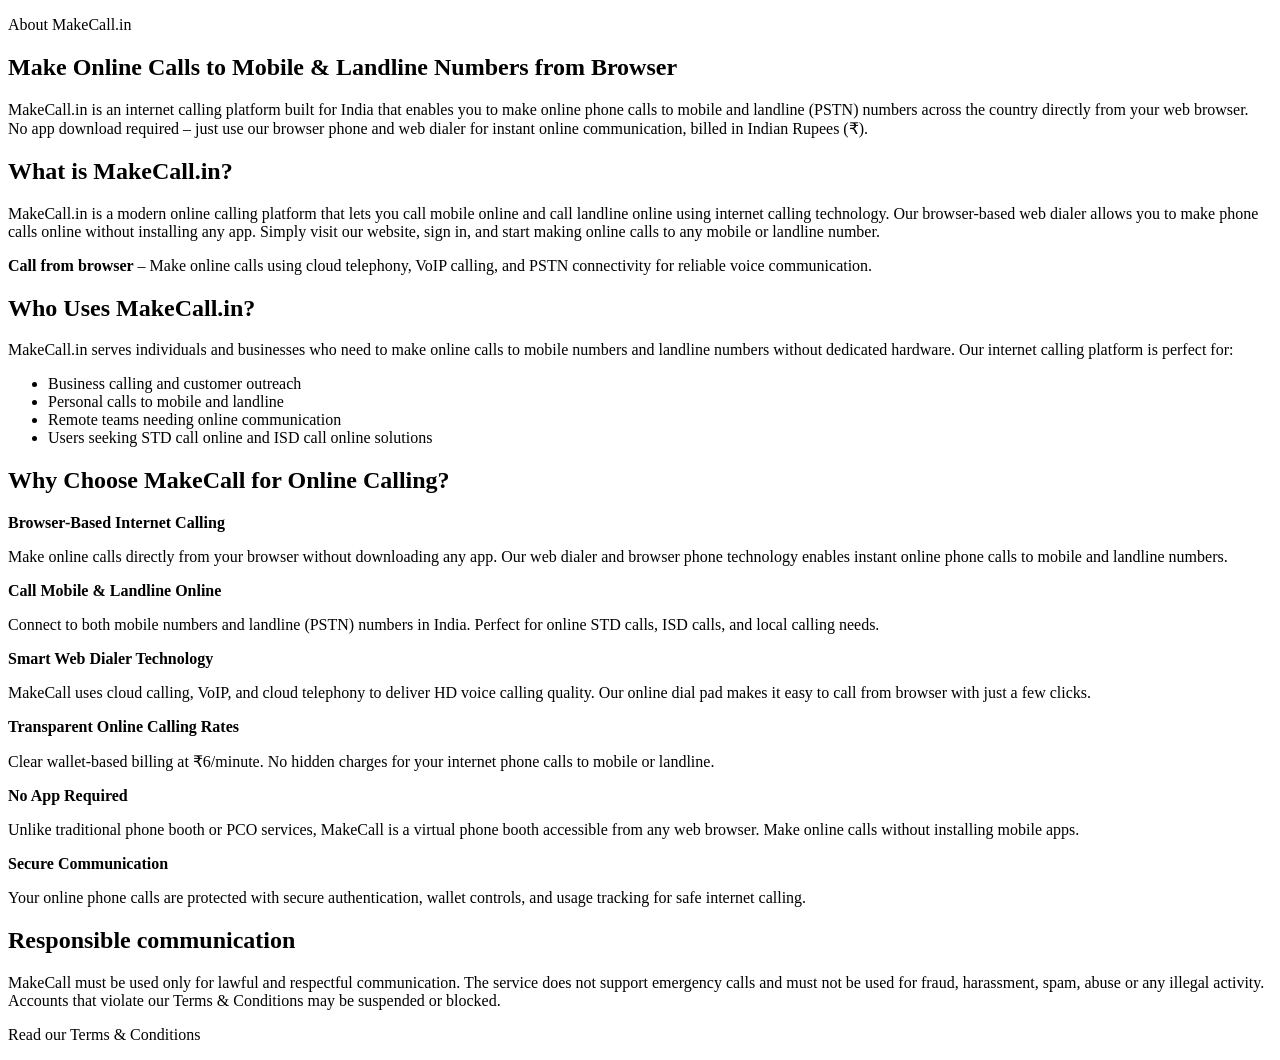
<file: src/main/resources/templates/public/about.html>
<!DOCTYPE html>
<html lang="en" xmlns:th="http://www.thymeleaf.org">
<head>
  <meta charset="UTF-8">
  <meta name="viewport" content="width=device-width, initial-scale=1.0, viewport-fit=cover">
  <th:block th:replace="~{fragments/site :: seo(${pageTitle}, ${pageDescription}, ${pageKeywords}, ${canonicalPath}, 'website')}"></th:block>
  <th:block th:replace="~{fragments/site :: structuredData(${pageTitle}, ${pageDescription}, ${canonicalPath})}"></th:block>
</head>
<body>
  <div th:replace="~{fragments/site :: background}"></div>
  <header th:replace="~{fragments/site :: publicNav(${activePage})}"></header>

  <main class="content-page" id="main-content">
    <section class="content-hero card">
      <p class="eyebrow">About MakeCall.in</p>
      <h1>Make Online Calls to Mobile & Landline Numbers from Browser</h1>
      <p class="content-lead">MakeCall.in is an internet calling platform built for India that enables you to make online phone calls to mobile and landline (PSTN) numbers across the country directly from your web browser. No app download required – just use our browser phone and web dialer for instant online communication, billed in Indian Rupees (₹).</p>
    </section>

    <section class="content-grid two-col" aria-label="MakeCall overview">
      <article class="card content-card">
        <h2>What is MakeCall.in?</h2>
        <p>MakeCall.in is a modern online calling platform that lets you call mobile online and call landline online using internet calling technology. Our browser-based web dialer allows you to make phone calls online without installing any app. Simply visit our website, sign in, and start making online calls to any mobile or landline number.</p>
        <p><strong>Call from browser</strong> – Make online calls using cloud telephony, VoIP calling, and PSTN connectivity for reliable voice communication.</p>
      </article>
      <article class="card content-card">
        <h2>Who Uses MakeCall.in?</h2>
        <p>MakeCall.in serves individuals and businesses who need to make online calls to mobile numbers and landline numbers without dedicated hardware. Our internet calling platform is perfect for:</p>
        <ul>
          <li>Business calling and customer outreach</li>
          <li>Personal calls to mobile and landline</li>
          <li>Remote teams needing online communication</li>
          <li>Users seeking STD call online and ISD call online solutions</li>
        </ul>
      </article>
    </section>

    <section class="card content-card">
      <h2>Why Choose MakeCall for Online Calling?</h2>
      <div class="feature-list">
        <div>
          <strong>Browser-Based Internet Calling</strong>
          <p>Make online calls directly from your browser without downloading any app. Our web dialer and browser phone technology enables instant online phone calls to mobile and landline numbers.</p>
        </div>
        <div>
          <strong>Call Mobile & Landline Online</strong>
          <p>Connect to both mobile numbers and landline (PSTN) numbers in India. Perfect for online STD calls, ISD calls, and local calling needs.</p>
        </div>
        <div>
          <strong>Smart Web Dialer Technology</strong>
          <p>MakeCall uses cloud calling, VoIP, and cloud telephony to deliver HD voice calling quality. Our online dial pad makes it easy to call from browser with just a few clicks.</p>
        </div>
        <div>
          <strong>Transparent Online Calling Rates</strong>
          <p>Clear wallet-based billing at ₹6/minute. No hidden charges for your internet phone calls to mobile or landline.</p>
        </div>
        <div>
          <strong>No App Required</strong>
          <p>Unlike traditional phone booth or PCO services, MakeCall is a virtual phone booth accessible from any web browser. Make online calls without installing mobile apps.</p>
        </div>
        <div>
          <strong>Secure Communication</strong>
          <p>Your online phone calls are protected with secure authentication, wallet controls, and usage tracking for safe internet calling.</p>
        </div>
      </div>
    </section>

    <section class="card content-card">
      <h2>Responsible communication</h2>
      <p>MakeCall must be used only for lawful and respectful communication. The service does not support emergency calls and must not be used for fraud, harassment, spam, abuse or any illegal activity. Accounts that violate our Terms &amp; Conditions may be suspended or blocked.</p>
      <p><a class="link-button" th:href="@{/terms}">Read our Terms &amp; Conditions</a></p>
    </section>
  </main>

  <footer th:replace="~{fragments/site :: publicFooter(${activePage})}"></footer>
</body>
</html>
</file>
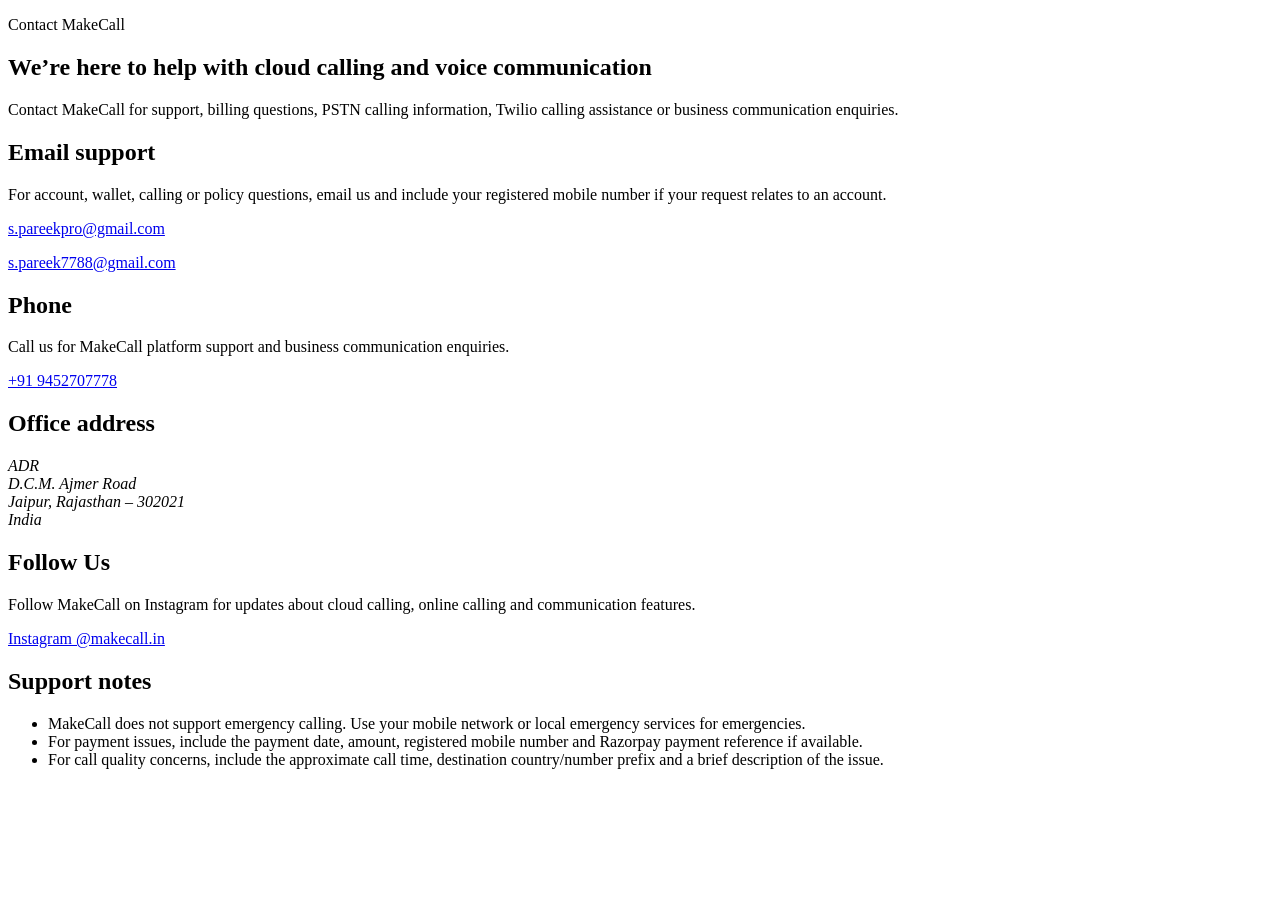
<file: src/main/resources/templates/public/contact.html>
<!DOCTYPE html>
<html lang="en" xmlns:th="http://www.thymeleaf.org">
<head>
  <meta charset="UTF-8">
  <meta name="viewport" content="width=device-width, initial-scale=1.0, viewport-fit=cover">
  <th:block th:replace="~{fragments/site :: seo(${pageTitle}, ${pageDescription}, ${pageKeywords}, ${canonicalPath}, 'website')}"></th:block>
  <th:block th:replace="~{fragments/site :: structuredData(${pageTitle}, ${pageDescription}, ${canonicalPath})}"></th:block>
</head>
<body>
  <div th:replace="~{fragments/site :: background}"></div>
  <header th:replace="~{fragments/site :: publicNav(${activePage})}"></header>

  <main class="content-page" id="main-content">
    <section class="content-hero card">
      <p class="eyebrow">Contact MakeCall</p>
      <h1>We’re here to help with cloud calling and voice communication</h1>
      <p class="content-lead">Contact MakeCall for support, billing questions, PSTN calling information, Twilio calling assistance or business communication enquiries.</p>
    </section>

    <section class="content-grid two-col" aria-label="Contact options">
      <article class="card contact-card">
        <h2>Email support</h2>
        <p>For account, wallet, calling or policy questions, email us and include your registered mobile number if your request relates to an account.</p>
        <p><a href="mailto:s.pareekpro@gmail.com">s.pareekpro@gmail.com</a></p>
        <p><a href="mailto:s.pareek7788@gmail.com">s.pareek7788@gmail.com</a></p>
      </article>

      <article class="card contact-card">
        <h2>Phone</h2>
        <p>Call us for MakeCall platform support and business communication enquiries.</p>
        <p><a href="tel:+919452707778">+91 9452707778</a></p>
      </article>

      <article class="card contact-card">
        <h2>Office address</h2>
        <address>
          ADR<br>
          D.C.M. Ajmer Road<br>
          Jaipur, Rajasthan – 302021<br>
          India
        </address>
      </article>

      <article class="card contact-card">
        <h2>Follow Us</h2>
        <p>Follow MakeCall on Instagram for updates about cloud calling, online calling and communication features.</p>
        <p><a href="https://instagram.com/makecall.in" target="_blank" rel="noopener noreferrer">Instagram @makecall.in</a></p>
      </article>
    </section>

    <section class="card content-card">
      <h2>Support notes</h2>
      <ul>
        <li>MakeCall does not support emergency calling. Use your mobile network or local emergency services for emergencies.</li>
        <li>For payment issues, include the payment date, amount, registered mobile number and Razorpay payment reference if available.</li>
        <li>For call quality concerns, include the approximate call time, destination country/number prefix and a brief description of the issue.</li>
      </ul>
    </section>
  </main>

  <footer th:replace="~{fragments/site :: publicFooter(${activePage})}"></footer>
</body>
</html>
</file>
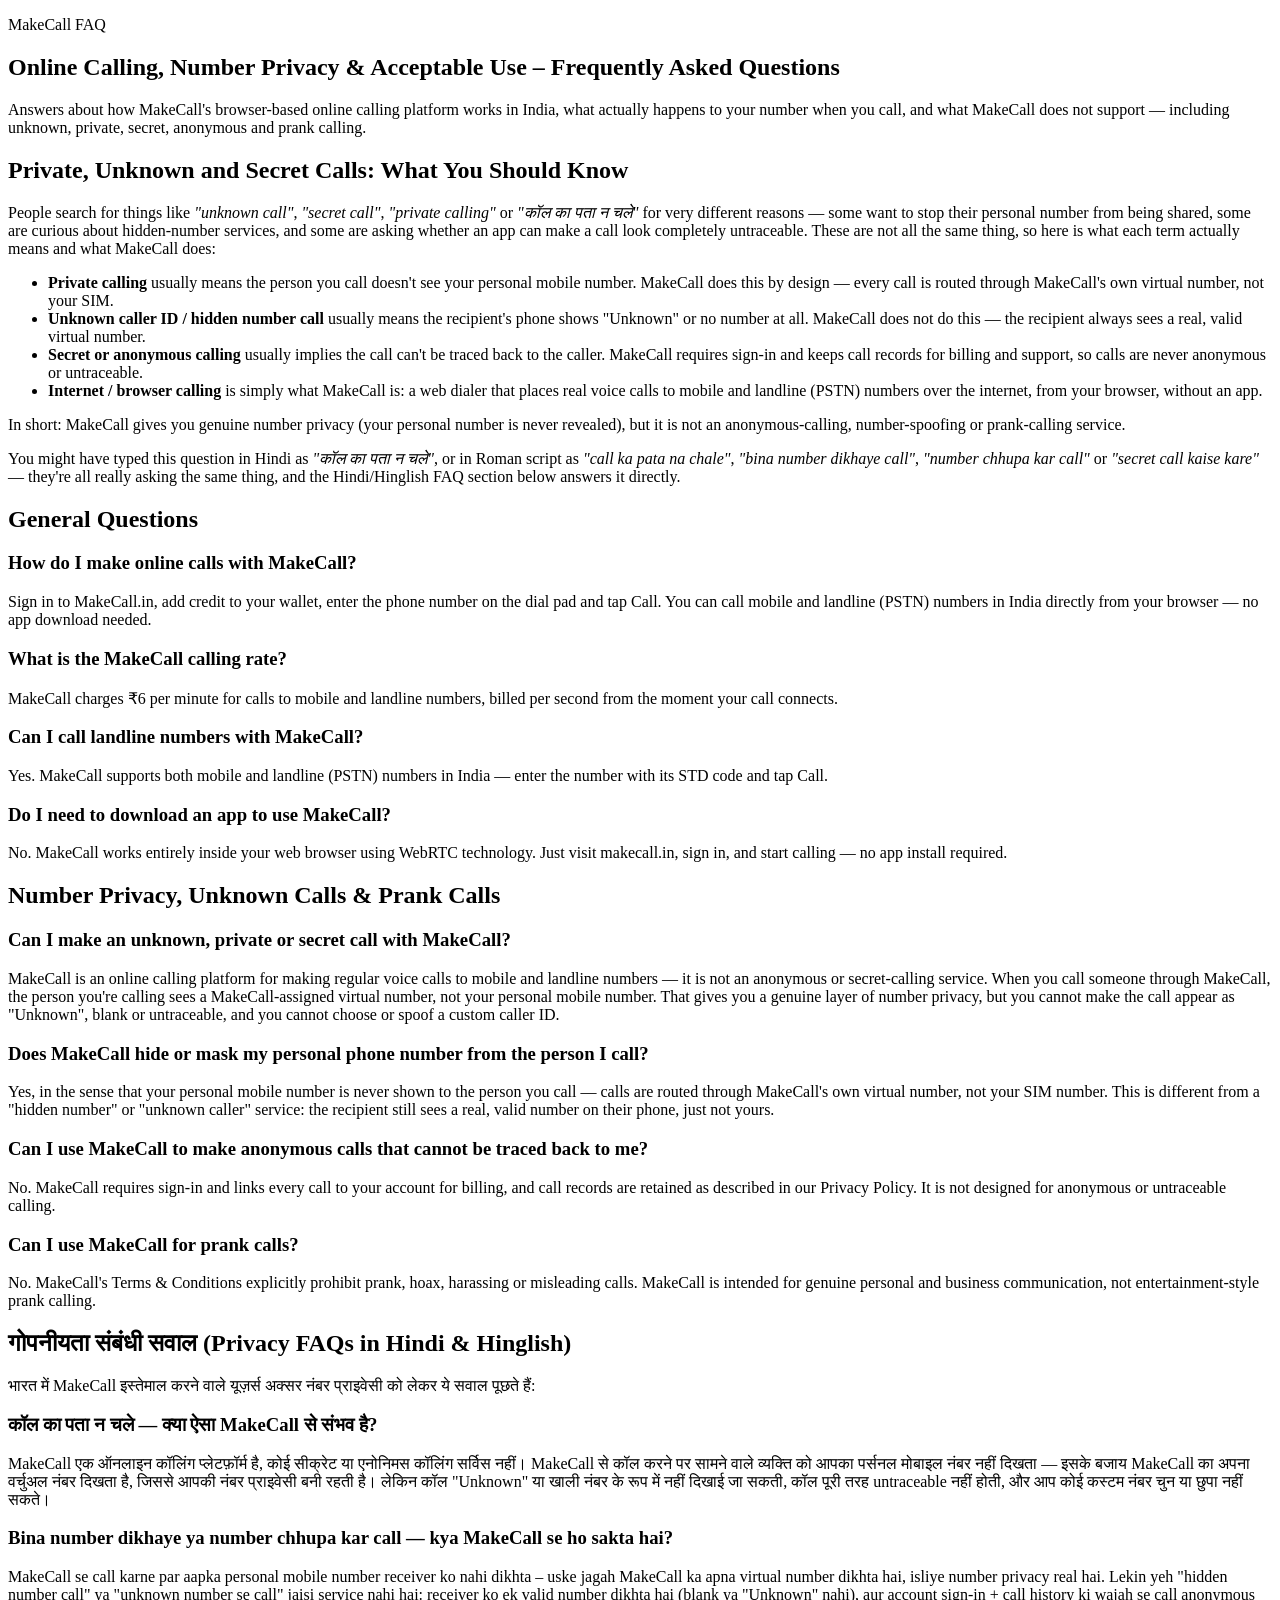
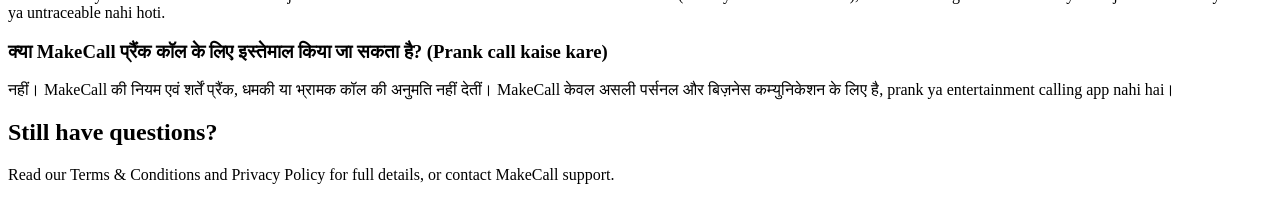
<file: src/main/resources/templates/public/faq.html>
<!DOCTYPE html>
<html lang="en" xmlns:th="http://www.thymeleaf.org">
<head>
  <meta charset="UTF-8">
  <meta name="viewport" content="width=device-width, initial-scale=1.0, viewport-fit=cover">
  <th:block th:replace="~{fragments/site :: seo(${pageTitle}, ${pageDescription}, ${pageKeywords}, ${canonicalPath}, 'website')}"></th:block>
  <th:block th:replace="~{fragments/site :: structuredData(${pageTitle}, ${pageDescription}, ${canonicalPath})}"></th:block>
</head>
<body>
  <div th:replace="~{fragments/site :: background}"></div>
  <header th:replace="~{fragments/site :: publicNav(${activePage})}"></header>

  <main class="content-page" id="main-content">
    <section class="content-hero card">
      <p class="eyebrow">MakeCall FAQ</p>
      <h1>Online Calling, Number Privacy &amp; Acceptable Use – Frequently Asked Questions</h1>
      <p class="content-lead">Answers about how MakeCall's browser-based online calling platform works in India, what actually happens to your number when you call, and what MakeCall does not support — including unknown, private, secret, anonymous and prank calling.</p>
    </section>

    <section class="card content-card">
      <h2>Private, Unknown and Secret Calls: What You Should Know</h2>
      <p>People search for things like <em>"unknown call"</em>, <em>"secret call"</em>, <em>"private calling"</em> or <em>"कॉल का पता न चले"</em> for very different reasons — some want to stop their personal number from being shared, some are curious about hidden-number services, and some are asking whether an app can make a call look completely untraceable. These are not all the same thing, so here is what each term actually means and what MakeCall does:</p>
      <ul>
        <li><strong>Private calling</strong> usually means the person you call doesn't see your personal mobile number. MakeCall does this by design — every call is routed through MakeCall's own virtual number, not your SIM.</li>
        <li><strong>Unknown caller ID / hidden number call</strong> usually means the recipient's phone shows "Unknown" or no number at all. MakeCall does not do this — the recipient always sees a real, valid virtual number.</li>
        <li><strong>Secret or anonymous calling</strong> usually implies the call can't be traced back to the caller. MakeCall requires sign-in and keeps call records for billing and support, so calls are never anonymous or untraceable.</li>
        <li><strong>Internet / browser calling</strong> is simply what MakeCall is: a web dialer that places real voice calls to mobile and landline (PSTN) numbers over the internet, from your browser, without an app.</li>
      </ul>
      <p>In short: MakeCall gives you genuine number privacy (your personal number is never revealed), but it is not an anonymous-calling, number-spoofing or prank-calling service.</p>
      <p>You might have typed this question in Hindi as <em>"कॉल का पता न चले"</em>, or in Roman script as <em>"call ka pata na chale"</em>, <em>"bina number dikhaye call"</em>, <em>"number chhupa kar call"</em> or <em>"secret call kaise kare"</em> — they're all really asking the same thing, and the Hindi/Hinglish FAQ section below answers it directly.</p>
    </section>

    <section class="card content-card" aria-labelledby="faq-general-title">
      <h2 id="faq-general-title">General Questions</h2>

      <div class="faq-item">
        <h3>How do I make online calls with MakeCall?</h3>
        <p>Sign in to MakeCall.in, add credit to your wallet, enter the phone number on the dial pad and tap Call. You can call mobile and landline (PSTN) numbers in India directly from your browser — no app download needed.</p>
      </div>

      <div class="faq-item">
        <h3>What is the MakeCall calling rate?</h3>
        <p>MakeCall charges ₹6 per minute for calls to mobile and landline numbers, billed per second from the moment your call connects.</p>
      </div>

      <div class="faq-item">
        <h3>Can I call landline numbers with MakeCall?</h3>
        <p>Yes. MakeCall supports both mobile and landline (PSTN) numbers in India — enter the number with its STD code and tap Call.</p>
      </div>

      <div class="faq-item">
        <h3>Do I need to download an app to use MakeCall?</h3>
        <p>No. MakeCall works entirely inside your web browser using WebRTC technology. Just visit makecall.in, sign in, and start calling — no app install required.</p>
      </div>
    </section>

    <section class="card content-card" aria-labelledby="faq-privacy-title">
      <h2 id="faq-privacy-title">Number Privacy, Unknown Calls &amp; Prank Calls</h2>

      <div class="faq-item">
        <h3>Can I make an unknown, private or secret call with MakeCall?</h3>
        <p>MakeCall is an online calling platform for making regular voice calls to mobile and landline numbers — it is not an anonymous or secret-calling service. When you call someone through MakeCall, the person you're calling sees a MakeCall-assigned virtual number, not your personal mobile number. That gives you a genuine layer of number privacy, but you cannot make the call appear as "Unknown", blank or untraceable, and you cannot choose or spoof a custom caller ID.</p>
      </div>

      <div class="faq-item">
        <h3>Does MakeCall hide or mask my personal phone number from the person I call?</h3>
        <p>Yes, in the sense that your personal mobile number is never shown to the person you call — calls are routed through MakeCall's own virtual number, not your SIM number. This is different from a "hidden number" or "unknown caller" service: the recipient still sees a real, valid number on their phone, just not yours.</p>
      </div>

      <div class="faq-item">
        <h3>Can I use MakeCall to make anonymous calls that cannot be traced back to me?</h3>
        <p>No. MakeCall requires sign-in and links every call to your account for billing, and call records are retained as described in our Privacy Policy. It is not designed for anonymous or untraceable calling.</p>
      </div>

      <div class="faq-item">
        <h3>Can I use MakeCall for prank calls?</h3>
        <p>No. MakeCall's <a class="link-button" th:href="@{/terms}">Terms &amp; Conditions</a> explicitly prohibit prank, hoax, harassing or misleading calls. MakeCall is intended for genuine personal and business communication, not entertainment-style prank calling.</p>
      </div>
    </section>

    <section class="card content-card" lang="hi" aria-labelledby="faq-hindi-title">
      <h2 id="faq-hindi-title">गोपनीयता संबंधी सवाल (Privacy FAQs in Hindi &amp; Hinglish)</h2>
      <p>भारत में MakeCall इस्तेमाल करने वाले यूज़र्स अक्सर नंबर प्राइवेसी को लेकर ये सवाल पूछते हैं:</p>

      <div class="faq-item">
        <h3>कॉल का पता न चले — क्या ऐसा MakeCall से संभव है?</h3>
        <p>MakeCall एक ऑनलाइन कॉलिंग प्लेटफ़ॉर्म है, कोई सीक्रेट या एनोनिमस कॉलिंग सर्विस नहीं। MakeCall से कॉल करने पर सामने वाले व्यक्ति को आपका पर्सनल मोबाइल नंबर नहीं दिखता — इसके बजाय MakeCall का अपना वर्चुअल नंबर दिखता है, जिससे आपकी नंबर प्राइवेसी बनी रहती है। लेकिन कॉल "Unknown" या खाली नंबर के रूप में नहीं दिखाई जा सकती, कॉल पूरी तरह untraceable नहीं होती, और आप कोई कस्टम नंबर चुन या छुपा नहीं सकते।</p>
      </div>

      <div class="faq-item">
        <h3>Bina number dikhaye ya number chhupa kar call — kya MakeCall se ho sakta hai?</h3>
        <p>MakeCall se call karne par aapka personal mobile number receiver ko nahi dikhta – uske jagah MakeCall ka apna virtual number dikhta hai, isliye number privacy real hai. Lekin yeh "hidden number call" ya "unknown number se call" jaisi service nahi hai: receiver ko ek valid number dikhta hai (blank ya "Unknown" nahi), aur account sign-in + call history ki wajah se call anonymous ya untraceable nahi hoti.</p>
      </div>

      <div class="faq-item">
        <h3>क्या MakeCall प्रैंक कॉल के लिए इस्तेमाल किया जा सकता है? (Prank call kaise kare)</h3>
        <p>नहीं। MakeCall की <a class="link-button" th:href="@{/terms}">नियम एवं शर्तें</a> प्रैंक, धमकी या भ्रामक कॉल की अनुमति नहीं देतीं। MakeCall केवल असली पर्सनल और बिज़नेस कम्युनिकेशन के लिए है, prank ya entertainment calling app nahi hai।</p>
      </div>
    </section>

    <section class="card content-card">
      <h2>Still have questions?</h2>
      <p>Read our <a class="link-button" th:href="@{/terms}">Terms &amp; Conditions</a> and <a class="link-button" th:href="@{/privacy-policy}">Privacy Policy</a> for full details, or <a class="link-button" th:href="@{/contact}">contact MakeCall support</a>.</p>
    </section>
  </main>

  <footer th:replace="~{fragments/site :: publicFooter(${activePage})}"></footer>
</body>
</html>
</file>
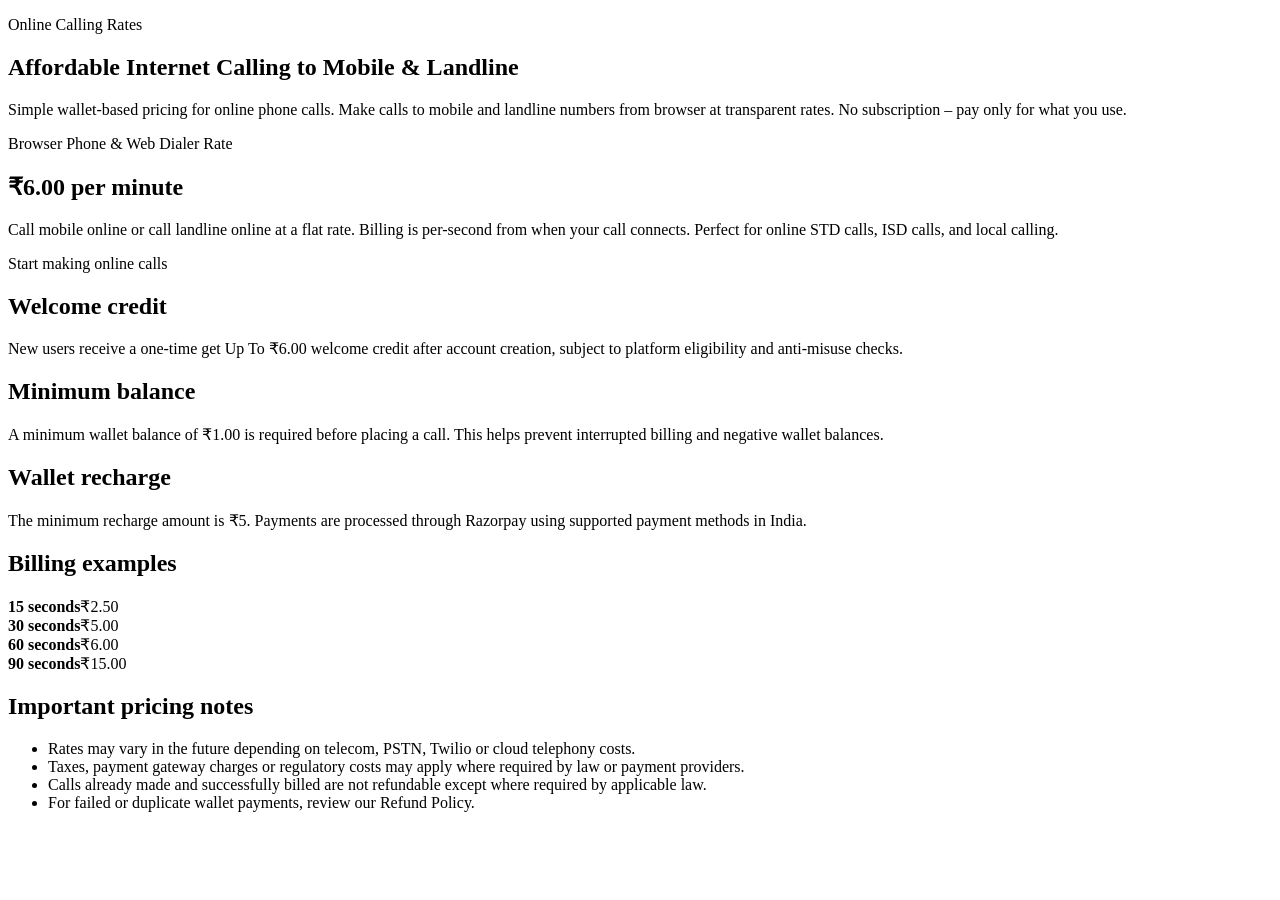
<file: src/main/resources/templates/public/pricing.html>
<!DOCTYPE html>
<html lang="en" xmlns:th="http://www.thymeleaf.org">
<head>
  <meta charset="UTF-8">
  <meta name="viewport" content="width=device-width, initial-scale=1.0, viewport-fit=cover">
  <th:block th:replace="~{fragments/site :: seo(${pageTitle}, ${pageDescription}, ${pageKeywords}, ${canonicalPath}, 'website')}"></th:block>
  <th:block th:replace="~{fragments/site :: structuredData(${pageTitle}, ${pageDescription}, ${canonicalPath})}"></th:block>
</head>
<body>
  <div th:replace="~{fragments/site :: background}"></div>
  <header th:replace="~{fragments/site :: publicNav(${activePage})}"></header>

  <main class="content-page" id="main-content">
    <section class="content-hero card">
      <p class="eyebrow">Online Calling Rates</p>
      <h1>Affordable Internet Calling to Mobile & Landline</h1>
      <p class="content-lead">Simple wallet-based pricing for online phone calls. Make calls to mobile and landline numbers from browser at transparent rates. No subscription – pay only for what you use.</p>
    </section>

    <section class="pricing-panel card" aria-labelledby="calling-rate-title">
      <div>
        <p class="eyebrow">Browser Phone & Web Dialer Rate</p>
        <h2 id="calling-rate-title">₹6.00 per minute</h2>
        <p>Call mobile online or call landline online at a flat rate. Billing is per-second from when your call connects. Perfect for online STD calls, ISD calls, and local calling.</p>
      </div>
      <a class="primary-action pricing-cta" th:href="@{/}">Start making online calls</a>
    </section>

    <section class="content-grid three-col" aria-label="Pricing details">
      <article class="card content-card">
        <h2>Welcome credit</h2>
        <p>New users receive a one-time get Up To ₹6.00 welcome credit after account creation, subject to platform eligibility and anti-misuse checks.</p>
      </article>
      <article class="card content-card">
        <h2>Minimum balance</h2>
        <p>A minimum wallet balance of ₹1.00 is required before placing a call. This helps prevent interrupted billing and negative wallet balances.</p>
      </article>
      <article class="card content-card">
        <h2>Wallet recharge</h2>
        <p>The minimum recharge amount is ₹5. Payments are processed through Razorpay using supported payment methods in India.</p>
      </article>
    </section>

    <section class="card content-card">
      <h2>Billing examples</h2>
      <div class="billing-table" role="table" aria-label="MakeCall billing examples">
        <div role="row"><strong role="cell">15 seconds</strong><span role="cell">₹2.50</span></div>
        <div role="row"><strong role="cell">30 seconds</strong><span role="cell">₹5.00</span></div>
        <div role="row"><strong role="cell">60 seconds</strong><span role="cell">₹6.00</span></div>
        <div role="row"><strong role="cell">90 seconds</strong><span role="cell">₹15.00</span></div>
      </div>
    </section>

    <section class="card content-card">
      <h2>Important pricing notes</h2>
      <ul>
        <li>Rates may vary in the future depending on telecom, PSTN, Twilio or cloud telephony costs.</li>
        <li>Taxes, payment gateway charges or regulatory costs may apply where required by law or payment providers.</li>
        <li>Calls already made and successfully billed are not refundable except where required by applicable law.</li>
        <li>For failed or duplicate wallet payments, review our <a class="link-button" th:href="@{/refund-policy}">Refund Policy</a>.</li>
      </ul>
    </section>
  </main>

  <footer th:replace="~{fragments/site :: publicFooter(${activePage})}"></footer>
</body>
</html>
</file>
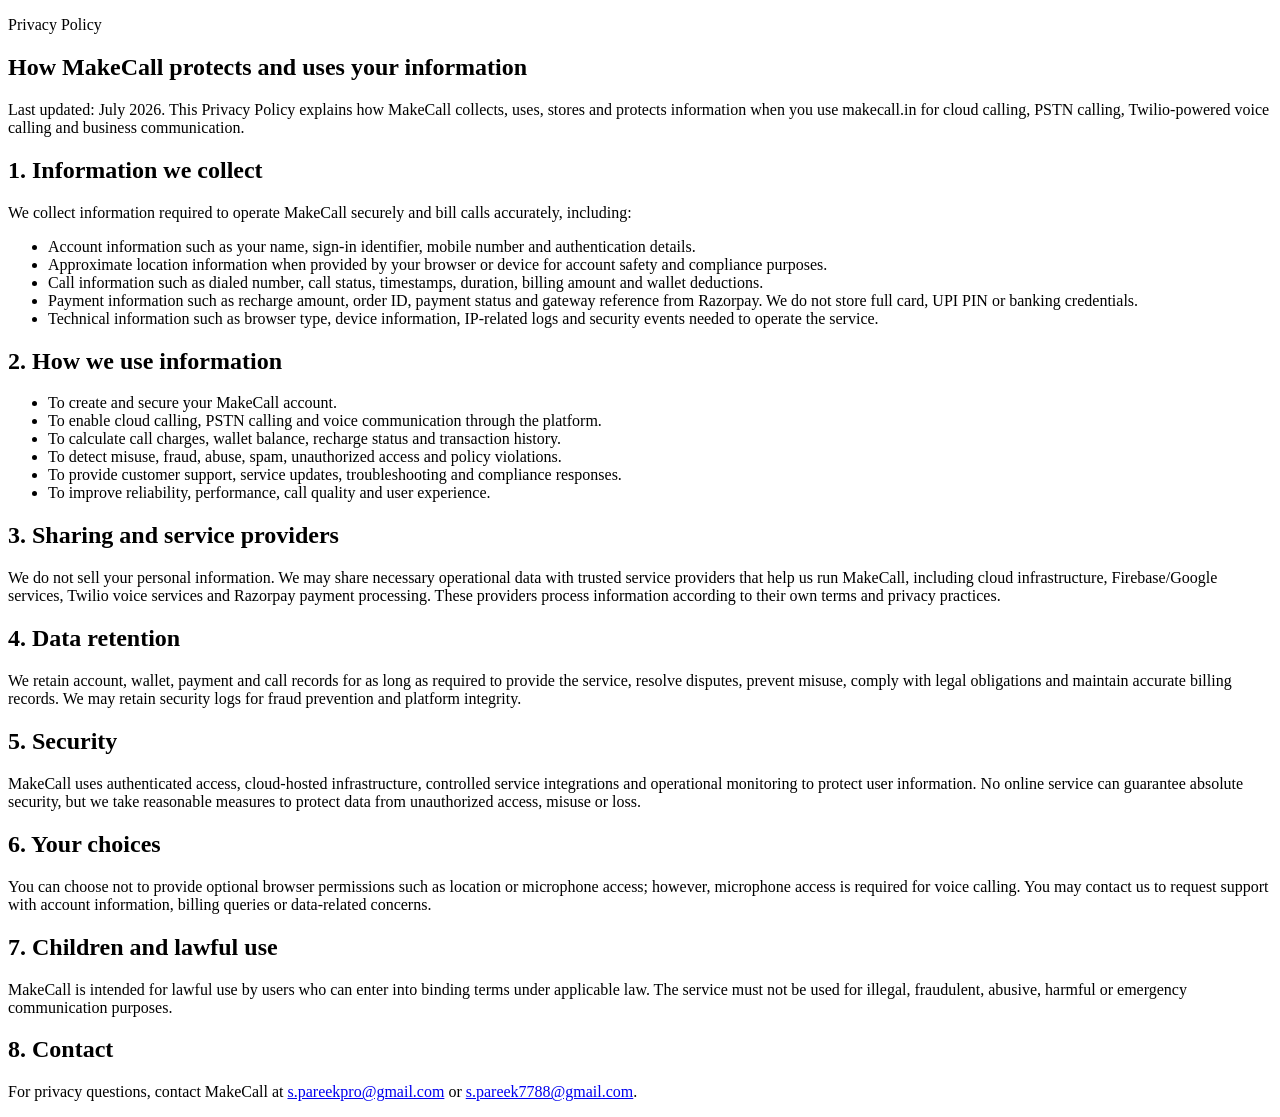
<file: src/main/resources/templates/public/privacy-policy.html>
<!DOCTYPE html>
<html lang="en" xmlns:th="http://www.thymeleaf.org">
<head>
  <meta charset="UTF-8">
  <meta name="viewport" content="width=device-width, initial-scale=1.0, viewport-fit=cover">
  <th:block th:replace="~{fragments/site :: seo(${pageTitle}, ${pageDescription}, ${pageKeywords}, ${canonicalPath}, 'website')}"></th:block>
  <th:block th:replace="~{fragments/site :: structuredData(${pageTitle}, ${pageDescription}, ${canonicalPath})}"></th:block>
</head>
<body>
  <div th:replace="~{fragments/site :: background}"></div>
  <header th:replace="~{fragments/site :: publicNav(${activePage})}"></header>

  <main class="content-page legal-page" id="main-content">
    <section class="content-hero card">
      <p class="eyebrow">Privacy Policy</p>
      <h1>How MakeCall protects and uses your information</h1>
      <p class="content-lead">Last updated: July 2026. This Privacy Policy explains how MakeCall collects, uses, stores and protects information when you use makecall.in for cloud calling, PSTN calling, Twilio-powered voice calling and business communication.</p>
    </section>

    <section class="card content-card">
      <h2>1. Information we collect</h2>
      <p>We collect information required to operate MakeCall securely and bill calls accurately, including:</p>
      <ul>
        <li>Account information such as your name, sign-in identifier, mobile number and authentication details.</li>
        <li>Approximate location information when provided by your browser or device for account safety and compliance purposes.</li>
        <li>Call information such as dialed number, call status, timestamps, duration, billing amount and wallet deductions.</li>
        <li>Payment information such as recharge amount, order ID, payment status and gateway reference from Razorpay. We do not store full card, UPI PIN or banking credentials.</li>
        <li>Technical information such as browser type, device information, IP-related logs and security events needed to operate the service.</li>
      </ul>
    </section>

    <section class="card content-card">
      <h2>2. How we use information</h2>
      <ul>
        <li>To create and secure your MakeCall account.</li>
        <li>To enable cloud calling, PSTN calling and voice communication through the platform.</li>
        <li>To calculate call charges, wallet balance, recharge status and transaction history.</li>
        <li>To detect misuse, fraud, abuse, spam, unauthorized access and policy violations.</li>
        <li>To provide customer support, service updates, troubleshooting and compliance responses.</li>
        <li>To improve reliability, performance, call quality and user experience.</li>
      </ul>
    </section>

    <section class="card content-card">
      <h2>3. Sharing and service providers</h2>
      <p>We do not sell your personal information. We may share necessary operational data with trusted service providers that help us run MakeCall, including cloud infrastructure, Firebase/Google services, Twilio voice services and Razorpay payment processing. These providers process information according to their own terms and privacy practices.</p>
    </section>

    <section class="card content-card">
      <h2>4. Data retention</h2>
      <p>We retain account, wallet, payment and call records for as long as required to provide the service, resolve disputes, prevent misuse, comply with legal obligations and maintain accurate billing records. We may retain security logs for fraud prevention and platform integrity.</p>
    </section>

    <section class="card content-card">
      <h2>5. Security</h2>
      <p>MakeCall uses authenticated access, cloud-hosted infrastructure, controlled service integrations and operational monitoring to protect user information. No online service can guarantee absolute security, but we take reasonable measures to protect data from unauthorized access, misuse or loss.</p>
    </section>

    <section class="card content-card">
      <h2>6. Your choices</h2>
      <p>You can choose not to provide optional browser permissions such as location or microphone access; however, microphone access is required for voice calling. You may contact us to request support with account information, billing queries or data-related concerns.</p>
    </section>

    <section class="card content-card">
      <h2>7. Children and lawful use</h2>
      <p>MakeCall is intended for lawful use by users who can enter into binding terms under applicable law. The service must not be used for illegal, fraudulent, abusive, harmful or emergency communication purposes.</p>
    </section>

    <section class="card content-card">
      <h2>8. Contact</h2>
      <p>For privacy questions, contact MakeCall at <a href="mailto:s.pareekpro@gmail.com">s.pareekpro@gmail.com</a> or <a href="mailto:s.pareek7788@gmail.com">s.pareek7788@gmail.com</a>.</p>
    </section>
  </main>

  <footer th:replace="~{fragments/site :: publicFooter(${activePage})}"></footer>
</body>
</html>
</file>
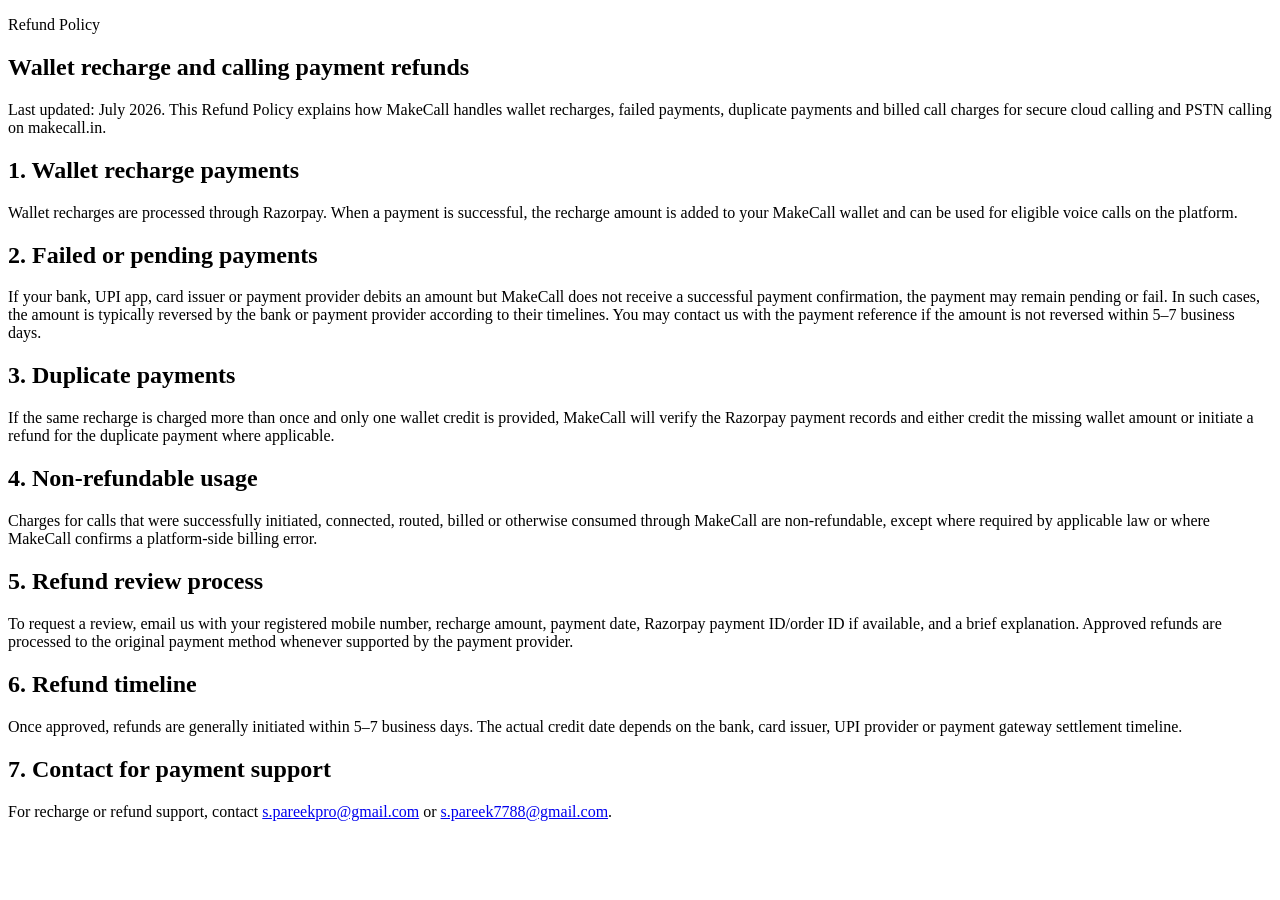
<file: src/main/resources/templates/public/refund-policy.html>
<!DOCTYPE html>
<html lang="en" xmlns:th="http://www.thymeleaf.org">
<head>
  <meta charset="UTF-8">
  <meta name="viewport" content="width=device-width, initial-scale=1.0, viewport-fit=cover">
  <th:block th:replace="~{fragments/site :: seo(${pageTitle}, ${pageDescription}, ${pageKeywords}, ${canonicalPath}, 'website')}"></th:block>
  <th:block th:replace="~{fragments/site :: structuredData(${pageTitle}, ${pageDescription}, ${canonicalPath})}"></th:block>
</head>
<body>
  <div th:replace="~{fragments/site :: background}"></div>
  <header th:replace="~{fragments/site :: publicNav(${activePage})}"></header>

  <main class="content-page legal-page" id="main-content">
    <section class="content-hero card">
      <p class="eyebrow">Refund Policy</p>
      <h1>Wallet recharge and calling payment refunds</h1>
      <p class="content-lead">Last updated: July 2026. This Refund Policy explains how MakeCall handles wallet recharges, failed payments, duplicate payments and billed call charges for secure cloud calling and PSTN calling on makecall.in.</p>
    </section>

    <section class="card content-card">
      <h2>1. Wallet recharge payments</h2>
      <p>Wallet recharges are processed through Razorpay. When a payment is successful, the recharge amount is added to your MakeCall wallet and can be used for eligible voice calls on the platform.</p>
    </section>

    <section class="card content-card">
      <h2>2. Failed or pending payments</h2>
      <p>If your bank, UPI app, card issuer or payment provider debits an amount but MakeCall does not receive a successful payment confirmation, the payment may remain pending or fail. In such cases, the amount is typically reversed by the bank or payment provider according to their timelines. You may contact us with the payment reference if the amount is not reversed within 5–7 business days.</p>
    </section>

    <section class="card content-card">
      <h2>3. Duplicate payments</h2>
      <p>If the same recharge is charged more than once and only one wallet credit is provided, MakeCall will verify the Razorpay payment records and either credit the missing wallet amount or initiate a refund for the duplicate payment where applicable.</p>
    </section>

    <section class="card content-card">
      <h2>4. Non-refundable usage</h2>
      <p>Charges for calls that were successfully initiated, connected, routed, billed or otherwise consumed through MakeCall are non-refundable, except where required by applicable law or where MakeCall confirms a platform-side billing error.</p>
    </section>

    <section class="card content-card">
      <h2>5. Refund review process</h2>
      <p>To request a review, email us with your registered mobile number, recharge amount, payment date, Razorpay payment ID/order ID if available, and a brief explanation. Approved refunds are processed to the original payment method whenever supported by the payment provider.</p>
    </section>

    <section class="card content-card">
      <h2>6. Refund timeline</h2>
      <p>Once approved, refunds are generally initiated within 5–7 business days. The actual credit date depends on the bank, card issuer, UPI provider or payment gateway settlement timeline.</p>
    </section>

    <section class="card content-card">
      <h2>7. Contact for payment support</h2>
      <p>For recharge or refund support, contact <a href="mailto:s.pareekpro@gmail.com">s.pareekpro@gmail.com</a> or <a href="mailto:s.pareek7788@gmail.com">s.pareek7788@gmail.com</a>.</p>
    </section>
  </main>

  <footer th:replace="~{fragments/site :: publicFooter(${activePage})}"></footer>
</body>
</html>
</file>
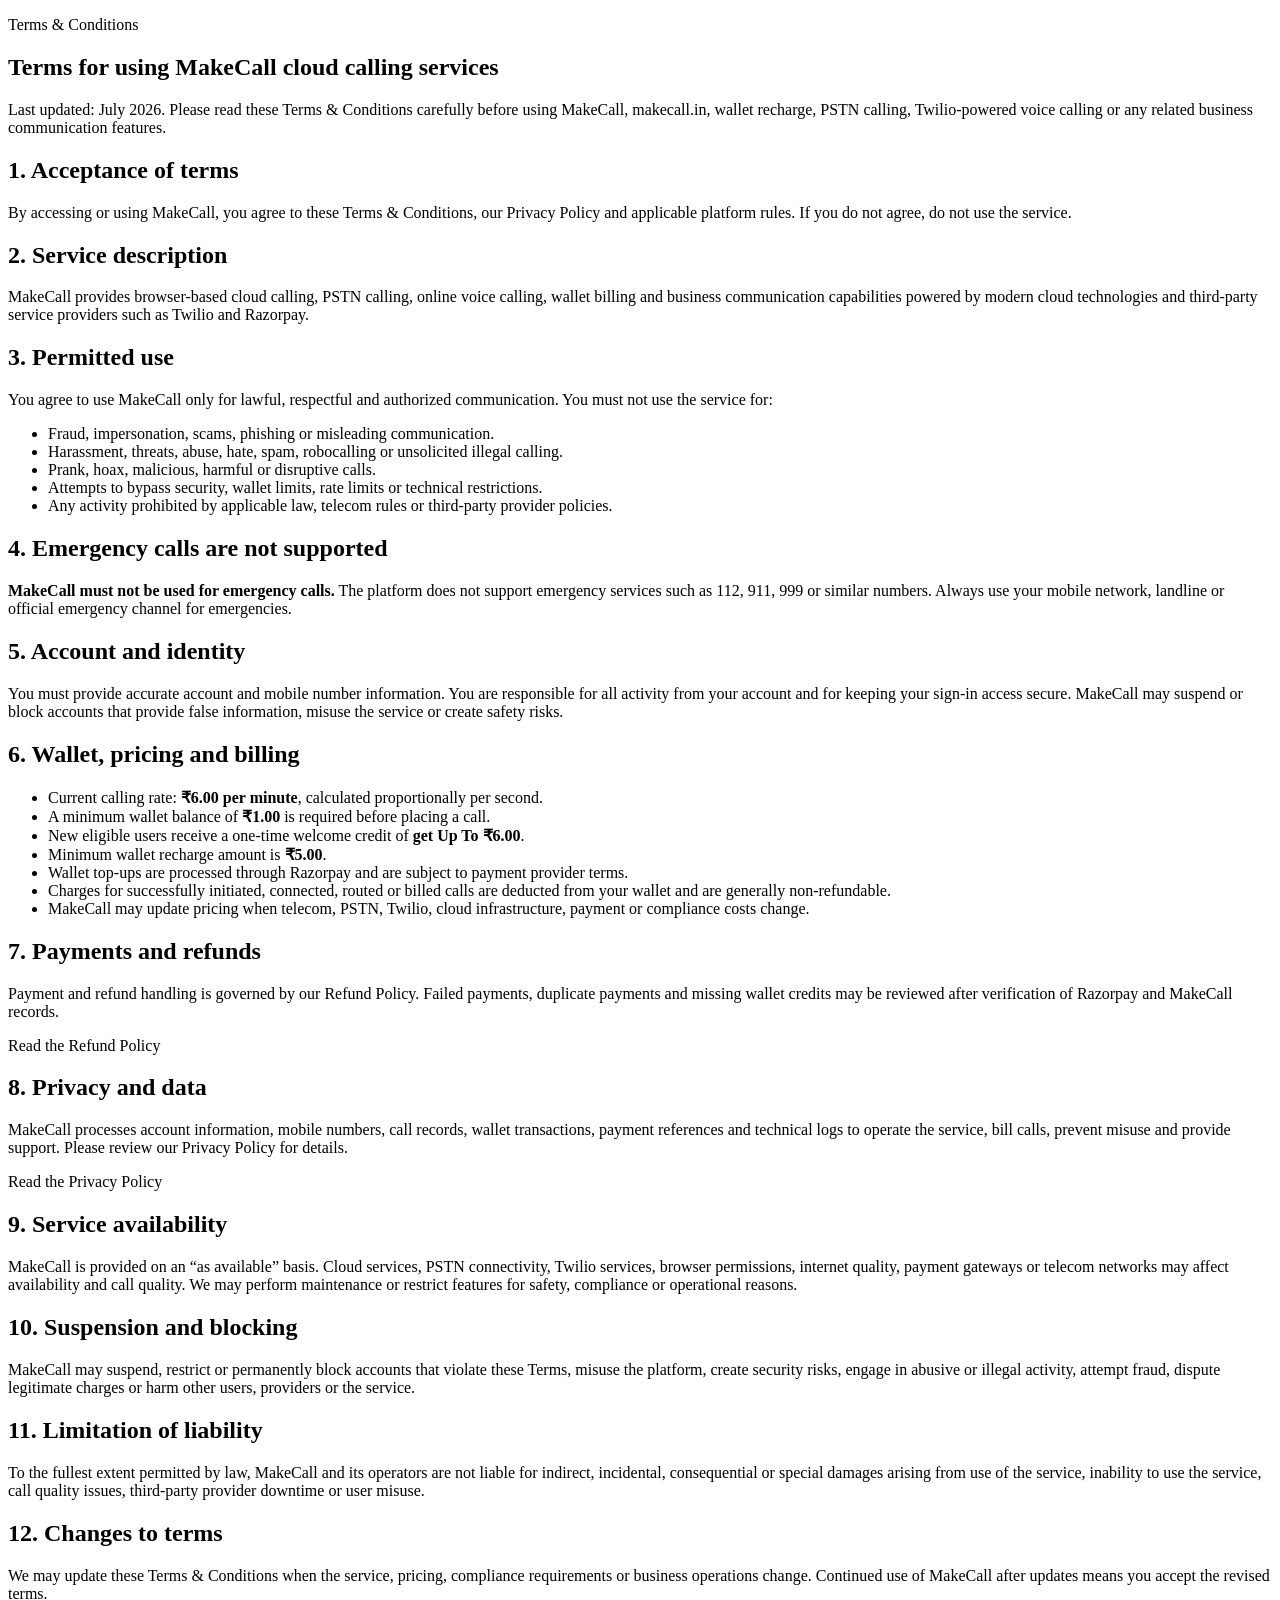
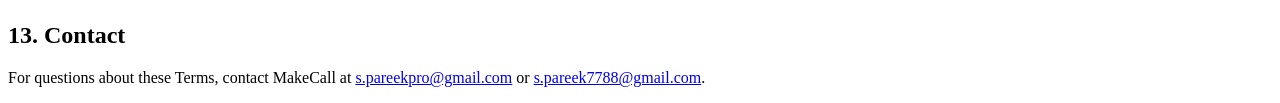
<file: src/main/resources/templates/public/terms.html>
<!DOCTYPE html>
<html lang="en" xmlns:th="http://www.thymeleaf.org">
<head>
  <meta charset="UTF-8">
  <meta name="viewport" content="width=device-width, initial-scale=1.0, viewport-fit=cover">
  <th:block th:replace="~{fragments/site :: seo(${pageTitle}, ${pageDescription}, ${pageKeywords}, ${canonicalPath}, 'website')}"></th:block>
  <th:block th:replace="~{fragments/site :: structuredData(${pageTitle}, ${pageDescription}, ${canonicalPath})}"></th:block>
</head>
<body>
  <div th:replace="~{fragments/site :: background}"></div>
  <header th:replace="~{fragments/site :: publicNav(${activePage})}"></header>

  <main class="content-page legal-page" id="main-content">
    <section class="content-hero card">
      <p class="eyebrow">Terms &amp; Conditions</p>
      <h1>Terms for using MakeCall cloud calling services</h1>
      <p class="content-lead">Last updated: July 2026. Please read these Terms &amp; Conditions carefully before using MakeCall, makecall.in, wallet recharge, PSTN calling, Twilio-powered voice calling or any related business communication features.</p>
    </section>

    <section class="card content-card">
      <h2>1. Acceptance of terms</h2>
      <p>By accessing or using MakeCall, you agree to these Terms &amp; Conditions, our Privacy Policy and applicable platform rules. If you do not agree, do not use the service.</p>
    </section>

    <section class="card content-card">
      <h2>2. Service description</h2>
      <p>MakeCall provides browser-based cloud calling, PSTN calling, online voice calling, wallet billing and business communication capabilities powered by modern cloud technologies and third-party service providers such as Twilio and Razorpay.</p>
    </section>

    <section class="card content-card">
      <h2>3. Permitted use</h2>
      <p>You agree to use MakeCall only for lawful, respectful and authorized communication. You must not use the service for:</p>
      <ul>
        <li>Fraud, impersonation, scams, phishing or misleading communication.</li>
        <li>Harassment, threats, abuse, hate, spam, robocalling or unsolicited illegal calling.</li>
        <li>Prank, hoax, malicious, harmful or disruptive calls.</li>
        <li>Attempts to bypass security, wallet limits, rate limits or technical restrictions.</li>
        <li>Any activity prohibited by applicable law, telecom rules or third-party provider policies.</li>
      </ul>
    </section>

    <section class="card content-card">
      <h2>4. Emergency calls are not supported</h2>
      <p><strong>MakeCall must not be used for emergency calls.</strong> The platform does not support emergency services such as 112, 911, 999 or similar numbers. Always use your mobile network, landline or official emergency channel for emergencies.</p>
    </section>

    <section class="card content-card">
      <h2>5. Account and identity</h2>
      <p>You must provide accurate account and mobile number information. You are responsible for all activity from your account and for keeping your sign-in access secure. MakeCall may suspend or block accounts that provide false information, misuse the service or create safety risks.</p>
    </section>

    <section class="card content-card">
      <h2>6. Wallet, pricing and billing</h2>
      <ul>
        <li>Current calling rate: <strong>₹6.00 per minute</strong>, calculated proportionally per second.</li>
        <li>A minimum wallet balance of <strong>₹1.00</strong> is required before placing a call.</li>
        <li>New eligible users receive a one-time welcome credit of <strong>get Up To ₹6.00</strong>.</li>
        <li>Minimum wallet recharge amount is <strong>₹5.00</strong>.</li>
        <li>Wallet top-ups are processed through Razorpay and are subject to payment provider terms.</li>
        <li>Charges for successfully initiated, connected, routed or billed calls are deducted from your wallet and are generally non-refundable.</li>
        <li>MakeCall may update pricing when telecom, PSTN, Twilio, cloud infrastructure, payment or compliance costs change.</li>
      </ul>
    </section>

    <section class="card content-card">
      <h2>7. Payments and refunds</h2>
      <p>Payment and refund handling is governed by our Refund Policy. Failed payments, duplicate payments and missing wallet credits may be reviewed after verification of Razorpay and MakeCall records.</p>
      <p><a class="link-button" th:href="@{/refund-policy}">Read the Refund Policy</a></p>
    </section>

    <section class="card content-card">
      <h2>8. Privacy and data</h2>
      <p>MakeCall processes account information, mobile numbers, call records, wallet transactions, payment references and technical logs to operate the service, bill calls, prevent misuse and provide support. Please review our Privacy Policy for details.</p>
      <p><a class="link-button" th:href="@{/privacy-policy}">Read the Privacy Policy</a></p>
    </section>

    <section class="card content-card">
      <h2>9. Service availability</h2>
      <p>MakeCall is provided on an “as available” basis. Cloud services, PSTN connectivity, Twilio services, browser permissions, internet quality, payment gateways or telecom networks may affect availability and call quality. We may perform maintenance or restrict features for safety, compliance or operational reasons.</p>
    </section>

    <section class="card content-card">
      <h2>10. Suspension and blocking</h2>
      <p>MakeCall may suspend, restrict or permanently block accounts that violate these Terms, misuse the platform, create security risks, engage in abusive or illegal activity, attempt fraud, dispute legitimate charges or harm other users, providers or the service.</p>
    </section>

    <section class="card content-card">
      <h2>11. Limitation of liability</h2>
      <p>To the fullest extent permitted by law, MakeCall and its operators are not liable for indirect, incidental, consequential or special damages arising from use of the service, inability to use the service, call quality issues, third-party provider downtime or user misuse.</p>
    </section>

    <section class="card content-card">
      <h2>12. Changes to terms</h2>
      <p>We may update these Terms &amp; Conditions when the service, pricing, compliance requirements or business operations change. Continued use of MakeCall after updates means you accept the revised terms.</p>
    </section>

    <section class="card content-card">
      <h2>13. Contact</h2>
      <p>For questions about these Terms, contact MakeCall at <a href="mailto:s.pareekpro@gmail.com">s.pareekpro@gmail.com</a> or <a href="mailto:s.pareek7788@gmail.com">s.pareek7788@gmail.com</a>.</p>
    </section>
  </main>

  <footer th:replace="~{fragments/site :: publicFooter(${activePage})}"></footer>
</body>
</html>
</file>
